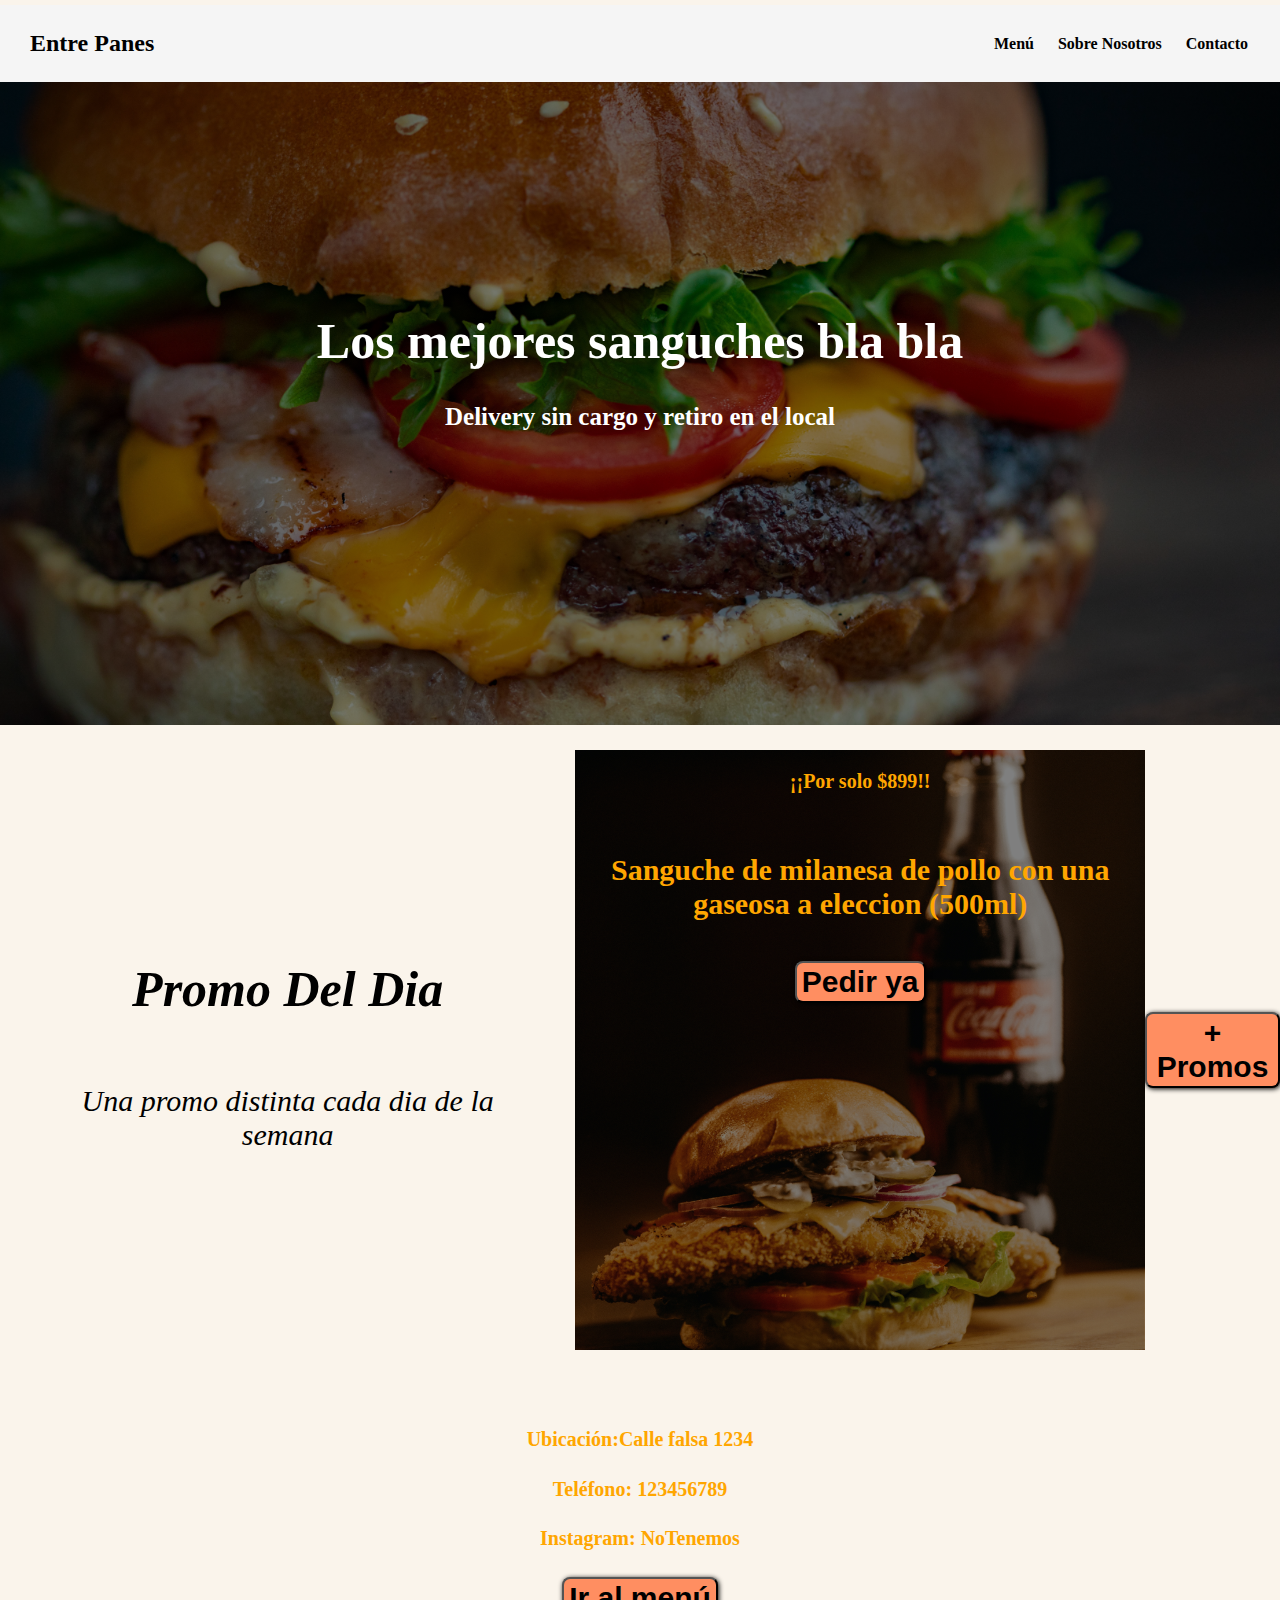
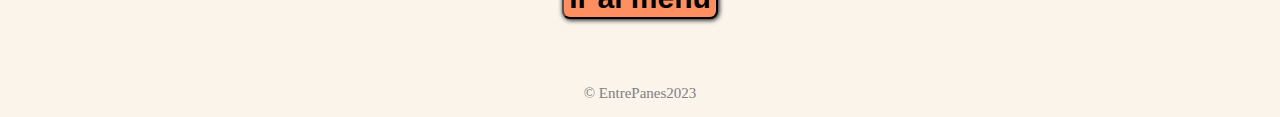
<file: HTML/index.html>
<!DOCTYPE html>
<html lang="en">

<head>
    <meta charset="UTF-8">
    <meta http-equiv="X-UA-Compatible" content="IE=edge">
    <meta name="viewport" content="width=device-width, initial-scale=1.0">
    <link rel="stylesheet" href="/Estilos/Index.css">
    <title>Entre Panes</title>
</head>

<body>
    <header>
        <div class="container">
            <p class="logo">Entre Panes</p>
            <nav>
                <a href="Menu.html">Menú</a>
                <a href="Sobre-nosotros.html">Sobre Nosotros</a>
                <a href="Contacto.html">Contacto</a>
            </nav>
        </div>
    </header>


    <section id="parte1">
        <div class="conteiner">
            <h1>Los mejores sanguches bla bla</h1>
            <h2>Delivery sin cargo y retiro en el local</h2>
        </div>
    </section>


    <section id="Promos-dia">
        <div class="container">
            <div class="texto">
                <h2>Promo Del Dia</h2>
                <p>Una promo distinta cada dia de la semana</p>
            </div>
            <div class="img-container">
                <h3>¡¡Por solo $899!!</h3>
                <h4>Sanguche de milanesa de pollo con una gaseosa a eleccion (500ml)</h4>

                <form action="carrito">
                    <button class="pedir-ya">Pedir ya</button>
                </form>
            </div>
            <form action="promos.html">
                <button>+ Promos</button>
            </form>
    </div>
    </section>

    <section id="final">
        <div class="container">
            <div class="Cajadeinfo">
                <h4><span class="informacion">Ubicación:</span>Calle falsa 1234</h4>
                <h4><span class="informacion">Teléfono:</span> 123456789</h4>
                <h4><span class="informacion">Instagram:</span> NoTenemos</h4>
            </div>
            <form action="Menu.html">
                <button>Ir al menú</button>
            </form>
        </div>
    </section>

    <footer>
        <div class="container">
            <p>&copy; EntrePanes2023</p>
        </div>
    </footer>
</body>

</html>
</file>
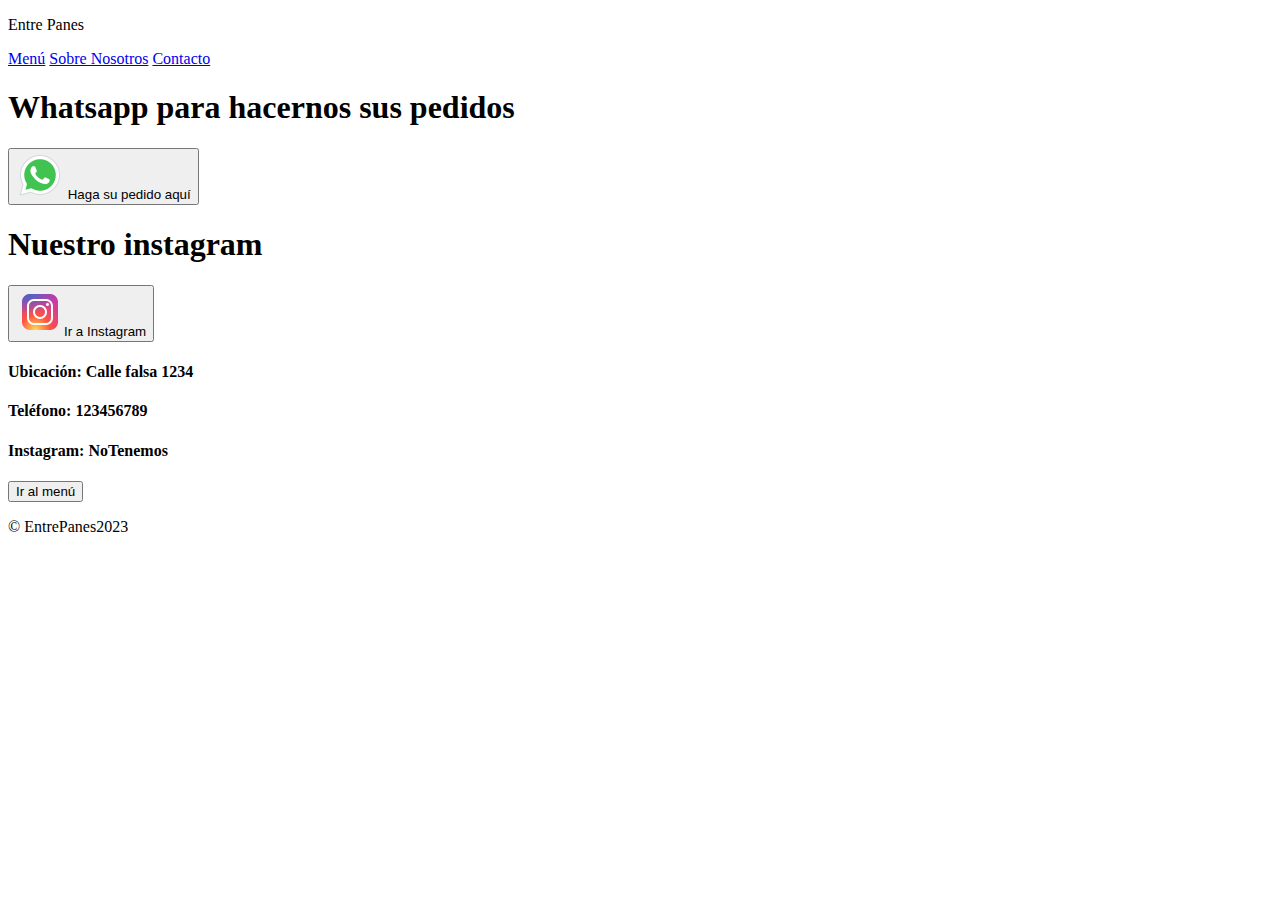
<file: HTML/Contacto.html>
<!DOCTYPE html>
<html lang="en">
<head>
    <meta charset="UTF-8">
    <meta http-equiv="X-UA-Compatible" content="IE=edge">
    <meta name="viewport" content="width=device-width, initial-scale=1.0">
    <link rel="stylesheet" href="/Estilos/contacto.css">
    <title>Contacto</title>
</head>
<body>
    <header>
        <div class="container">
            <p class="logo">Entre Panes</p>
            <nav>
                <a href="Menu.html">Menú</a>
                <a href="Sobre-nosotros.html">Sobre Nosotros</a>
                <a href="Contacto.html">Contacto</a>
            </nav>
        </div>
    </header>

    <div class="espacio"></div>

    <section id="informacion">
        <div>
            <h1>Whatsapp para hacernos sus pedidos</h1>
            <form action="https://api.whatsapp.com/send?phone=54123456789" target="_blank">
                <button>
                    <a><img src="/Imagenes/icons8-whatsapp-48.png" alt="icono wpp"> Haga su pedido aquí</a>
                </button>
            </form>
            <h1 class="ig">Nuestro instagram</h1>
            <form action="https://www.instagram.com/" target="_blank">
                <button class="insta">
                   <a><img src="/Imagenes/icons8-instagram-48.png">Ir a Instagram</a>
                </button>
            </form>
        </div>
    </section>

    <section id="final">
        <div class="container">
            <div class="Cajadeinfo">
                <h4><span class="informacion">Ubicación:</span> Calle falsa 1234</h4>
                <h4><span class="informacion">Teléfono:</span> 123456789</h4>
                <h4><span class="informacion">Instagram:</span> NoTenemos</h4>
            </div>
            <form action="Menu.html">
                <button>Ir al menú</button>
            </form>
        </div>
    </section>

    <footer>
        <div class="container">
            <p>&copy; EntrePanes2023</p>
        </div>
    </footer>
</body>
</html>
</file>
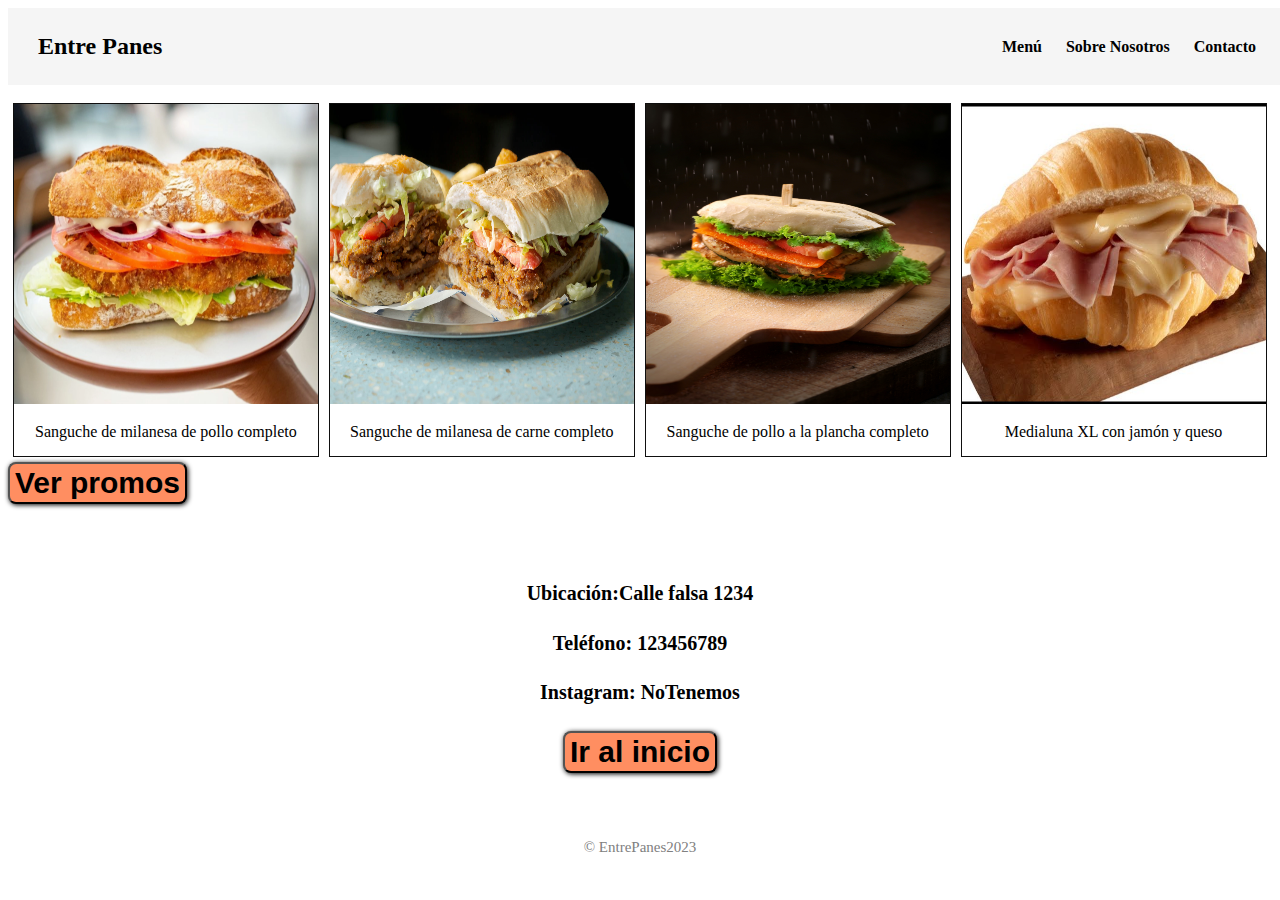
<file: HTML/Menu.html>
<!DOCTYPE html>
<html lang="en">

<head>
    <meta charset="UTF-8">
    <meta http-equiv="X-UA-Compatible" content="IE=edge">
    <meta name="viewport" content="width=device-width, initial-scale=1.0">
    <link rel="stylesheet" href="/Estilos/menu.css">
    <title>Menú</title>
</head>

<body>

    <header>
        <div class="container">
            <p class="logo">Entre Panes</p>
            <nav>
                <a href="Menu.html">Menú</a>
                <a href="Sobre-nosotros.html">Sobre Nosotros</a>
                <a href="Contacto.html">Contacto</a>
            </nav>
        </div>
    </header>

    <div class="espacioenblanco"></div>


    <section id="sanguches">
        <div class="media">
            <div class="imagenes">
                <a target="_blank" href="/Imagenes/el-sandwich-de-milanesa-de___yJXh8zzQv_2000x1500__1.jpg">
                    <img src="/Imagenes/el-sandwich-de-milanesa-de___yJXh8zzQv_2000x1500__1.jpg" alt="Milanesa de pollo" width="600" height="400">
                </a>
                <div class="descripcion">Sanguche de milanesa de pollo completo</div>
            </div>
        </div>

        <div class="media">
            <div class="imagenes">
                <a target="_blank" href="/Imagenes/bullanga.sanguche.jpg">
                    <img src="/Imagenes/bullanga.sanguche.jpg" alt="Milanesa de carne" width="600" height="400">
                </a>
                <div class="descripcion">Sanguche de milanesa de carne completo</div>
            </div>
        </div>
        
        <div class="media">
            <div class="imagenes">
                <a target="_blank" href="/Imagenes/pexels-rajesh-tp-1633572.jpg">
                    <img src="/Imagenes/pexels-rajesh-tp-1633572.jpg" alt="Pollo" width="600" height="400">
                </a>
                <div class="descripcion">Sanguche de pollo a la plancha completo</div>
            </div>
        </div>

        <div class="media">
            <div class="imagenes">
                <a target="_blank" href="/Imagenes/sddefault.jpg">
                    <img src="/Imagenes/sddefault.jpg" alt="Medialuna" width="600" height="400">
                </a>
                <div class="descripcion">Medialuna XL con jamón y queso</div>
            </div>
        </div>

    </section>

    <section id="boton-promos">
        <div>
            <form action="promos.html">
                <button>Ver promos</button>
            </form>
        </div>
    </section>

    <section id="final">
        <div class="container">
            <div class="Cajadeinfo">
                <h4><span class="informacion">Ubicación:</span>Calle falsa 1234</h4>
                <h4><span class="informacion">Teléfono:</span> 123456789</h4>
                <h4><span class="informacion">Instagram:</span> NoTenemos</h4>
            </div>
            <form action="index.html">
                <button>Ir al inicio</button>
            </form>
        </div>
    </section>

    <footer>
        <div class="container">
            <p>&copy; EntrePanes2023</p>
        </div>
    </footer>

</body>

</html>
</file>
<file: Estilos/Index.css>
* {
    box-sizing: border-box;
}

body {
    background-color: rgb(250, 244, 235);
    margin: 0%;
}

h1 {
    font-size: 50px;
}

h2 {
    font-size: 25px;
}

h3 {
    font-size: 20px;
    color: rgb(255, 166, 0);
}

h4 {
    font-size: 30px;
    color: rgb(255, 166, 0);
}

.informacion {
    font-weight: bold;
}

button {
    font-size: 30px;
    font-weight: bold;
    padding: 2px 5px;
    box-shadow: 1px 1px 5px;
    border-radius: 8px;
    color: black;
    background-color: rgb(255, 142, 97);
}

button:hover {
    background-color: rgb(243, 108, 54);
}

.container {
    max-width: 1400px;
    margin: auto;
}

header {
    background-color: rgb(245, 245, 245);
}

header .logo {
    margin: 0;
    padding: 25px 30px;
    font-weight: bold;
    color: black;
    font-size: 1.5em;
}

header .container {
    display: flex;
    flex-direction: column;
    align-items: center;
}

header nav {
    display: flex;
    flex-direction: column;
    text-align: center;
    padding-bottom: 20px;
}

header a {
    padding: 5px 12px;
    text-decoration: none;
    font-weight: bold;
    color: black;
}

header a:hover {
    color: rgb(243, 108, 54);
}

#parte1 {
    display: flex;
    align-items: center;
    justify-content: center;
    text-align: center;
    flex-direction: column;
    height: 80vh;
    margin: 5px 0px;
    color: white;
    background-image: linear-gradient(0deg,
            rgba(0, 0, 0, 0.5),
            rgba(0, 0, 0, 0.5)), url(/Imagenes/pexels-valeria-boltneva-1639557.jpg);
    background-repeat: no-repeat;
    background-size: cover;
    background-position: center center;
}

#Promos-dia .container {
    display: flex;
    align-items: center;
    justify-content: center;
    text-align: center;
    flex-direction: column;
}

#Promos-dia .img-container {
    display: flex;
    align-items: center;
    flex-direction: column;
    background-image: linear-gradient(0deg,
            rgba(0, 0, 0, 0.5),
            rgba(0, 0, 0, 0.5)), url(/Imagenes/pexels-jonathan-borba-2983103.jpg);
    background-repeat: no-repeat;
            background-size: cover;
    background-position: center center;
    height: 600px;
    width: 100%;
}

#Promos-dia .texto {
    display: flex;
}

#Promos-dia p{
    font-size: 20px;
    margin-top: 25px;
    color: black;
}

#Promos-dia h2 {
    color: black;
}

#final {
    display: flex;
    flex-direction: column;
    justify-content: center;
    align-items: center;
    text-align: center;
    height: 320px;
    padding: 40px;
}

#final h4{
    font-size: 20px;
}

footer {
    margin: 0%;
    font-size: 15px;
    color: gray;
}

footer .container {
    display: flex;
    justify-content: center;
    align-items: center;
}

@media (min-width:720px) {
    header {
        position: fixed;
        width: 100%;
    }

    header .container {
        flex-direction: row;
        justify-content: space-between;
    }

    header nav {
        flex-direction: row;
        padding-bottom: 0;
        padding-right: 20px;
    }

    #Promos-dia .img-container{
        width: 50%;
    }

    #Promos-dia .container{
        flex-direction: row;
        padding-top: 20px;
    }

    #Promos-dia .texto{
        flex-direction: column;
        margin: 60px;
        
    }

    #Promos-dia h2{
        font-size: 50px;
        font-style: oblique;
    }

    #Promos-dia p{
        font-size: 30px;
        font-style: oblique;
    }

    #final .Cajadeinfo{
        justify-content: space-between;
    }
}
</file>
<file: Estilos/contacto.css>
.contenedor-padre{
    display: flex;
    flex-direction: row;
    background-color: orange;
    justify-content: space-around;
    align-items: flex-start;
}

.contenedor-hijo{
    color: black;
    height: 50px;
    border: 10px;
    width: 300px;
    align-items: flex-start;
    text-decoration: underline;
}

.carrito{
    height: 50px;
    align-items: flex-end;
    width: 50px;
}
</file>
<file: Estilos/menu.css>
*{
    box-sizing: border-box;
}

button {
    font-size: 30px;
    font-weight: bold;
    padding: 2px 5px;
    box-shadow: 1px 1px 5px;
    border-radius: 8px;
    color: black;
    background-color: rgb(255, 142, 97);
}

button:hover {
    background-color: rgb(243, 108, 54);
}

header {
    background-color: rgb(245, 245, 245);
}

header .logo {
    margin: 0;
    padding: 25px 30px;
    font-weight: bold;
    color: black;
    font-size: 1.5em;
}

header .container {
    display: flex;
    flex-direction: column;
    align-items: center;
}

header nav {
    display: flex;
    flex-direction: column;
    text-align: center;
    padding-bottom: 20px;
}

header a {
    padding: 5px 12px;
    text-decoration: none;
    font-weight: bold;
    color: black;
}

header a:hover {
    color: rgb(243, 108, 54);
}


#sanguches .imagenes {
    margin: 5px;
    border: 1px solid #0f0f0f;
    float: none;
    width: 100%;
    
}

#sanguches.imagenes:hover {
    border: 1px solid #777;
}

#sanguches .imagenes img {
    width: 100%;
    height: 300px;
}

div.descripcion {
    padding: 15px;
    text-align: center;
}




#final {
    display: flex;
    flex-direction: column;
    justify-content: center;
    align-items: center;
    text-align: center;
    height: 320px;
    padding: 40px;
}

#final h4 {
    font-size: 20px;
}

footer {
    margin: 0%;
    font-size: 15px;
    color: gray;
}

footer .container {
    display: flex;
    justify-content: center;
    align-items: center;
}

@media (min-width:720px) {
    header {
        position: fixed;
        width: 100%;
    }

    header .container {
        flex-direction: row;
        justify-content: space-between;
    }

    header nav {
        flex-direction: row;
        padding-bottom: 0;
        padding-right: 20px;
    }

    .espacioenblanco{
        height: 90px;
    }

    #sanguches .imagenes{
        width: 24.20%;
        float: left;
    }

}
</file>
